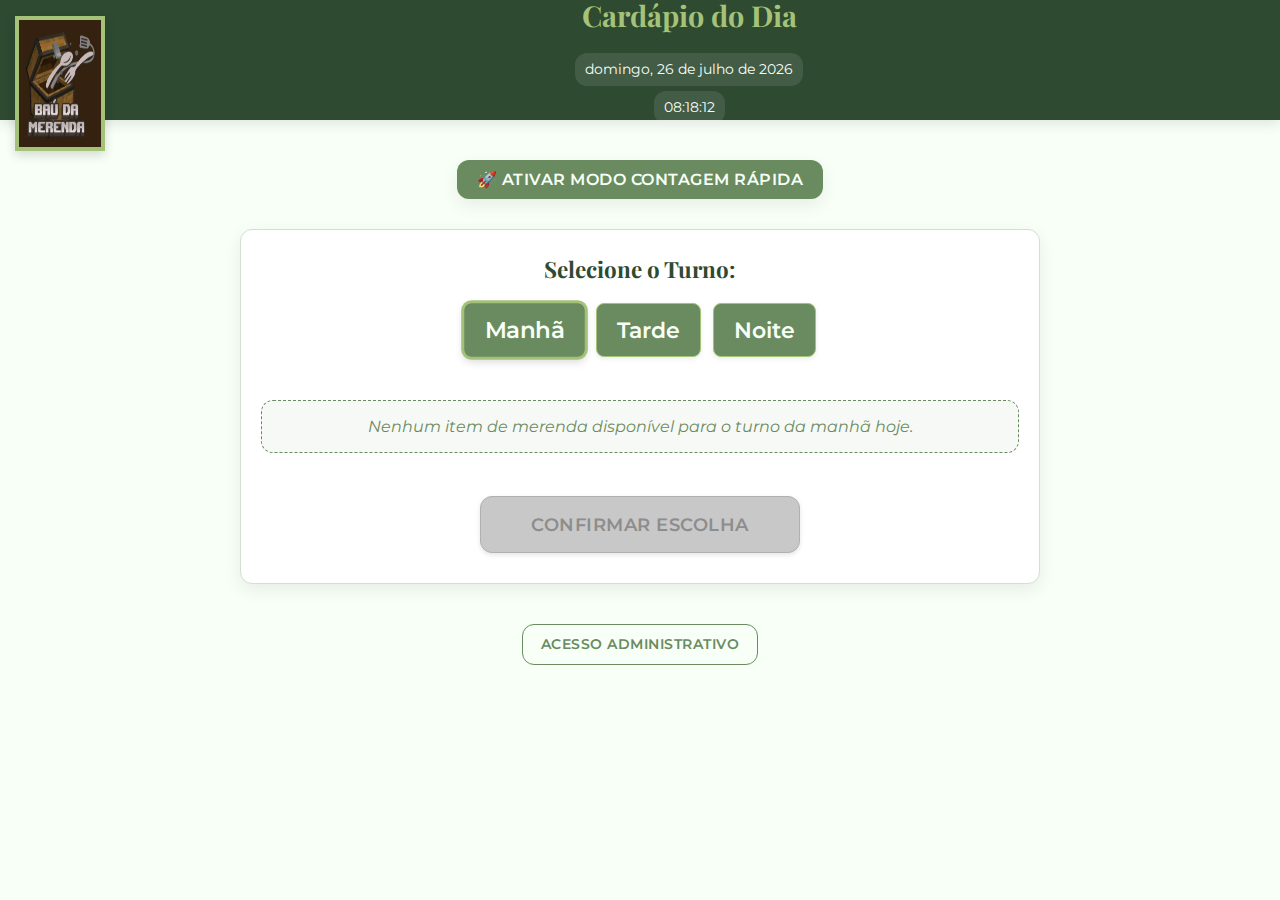
<file: index.html>
<!DOCTYPE html>
<html lang="pt-BR">
  <head>
    <meta charset="UTF-8" />
    <meta name="viewport" content="width=device-width, initial-scale=1.0" />
    <title>Baú da Merenda - Escolha seu Prato</title>
    <link rel="stylesheet" href="style.css" />
    <link
      href="https://fonts.googleapis.com/css2?family=Playfair+Display:wght@400;700&family=Montserrat:wght@400;500;600;700&display=swap"
      rel="stylesheet"
    />
  </head>
  <body>
    <header class="header-modern-chic header-aluno-simplificado">
      <img style="width:7%; height: 15%;"
        src="img/logo.jpeg"
        alt="Logo Baú da Merenda"
        class="logo-chic"
      />
      <h1>Cardápio do Dia</h1>
      <div class="header-info">
        <span id="current-date" class="info-item"></span>
        <span id="current-time" class="info-item"></span>
      </div>
    </header>

    <div class="modo-contagem-trigger-area">
      <button
        id="btnAtivarModoContagem"
        class="btn-chic secondary btn-modo-contagem"
      >
        🚀 Ativar Modo Contagem Rápida
      </button>
    </div>

    <main class="main-content-modern-chic main-aluno-simplificado">
      <section class="cardapio-hoje-chic section-card">
        <button
          id="btnSairModoContagem"
          class="btn-chic action-danger btn-sair-modo-contagem"
          style="display: none"
        >
          Sair do Modo Contagem
        </button>

        <div class="modo-contagem-titulo" style="display: none">
          <h2>MODO CONTAGEM RÁPIDA</h2>
        </div>

        <div class="turnos-selection">
          <h3>Selecione o Turno:</h3>
          <div class="turnos-buttons">
            <button class="btn-turno active" data-turno="Manhã">Manhã</button>
            <button class="btn-turno" data-turno="Tarde">Tarde</button>
            <button class="btn-turno" data-turno="Noite">Noite</button>
          </div>
        </div>

        <div id="cardapio-itens-aluno" class="itens-grid-chic"></div>
        <div
          id="loading-message-aluno"
          class="info-message"
          style="display: none"
        >
          <div
            class="loading-spinner"
            style="
              display: inline-block;
              vertical-align: middle;
              margin-right: 8px;
            "
          ></div>
          Carregando cardápio...
        </div>
        <button
          id="confirmar-escolha-aluno"
          class="btn-chic primary btn-grande-confirmar"
        >
          Confirmar Escolha
        </button>
      </section>

      <section class="admin-access-section-minimal">
        <a href="admin.html" class="btn-chic secondary-outline btn-admin-link"
          >Acesso Administrativo</a
        >
      </section>
    </main>

   

    <script src="script.js"></script>
  </body>
</html>
</file>
<file: style.css>
/* style.css (Completo e Revisado com Modo Contagem e Tons de Verde) */

:root {
  /* Paleta de cores - */
  --primary-color: #2e4a31; 
  --secondary-color: #6a8b5f; 
  --accent-color: #8db600;
  --gold-accent: #a5c378;
  --text-dark: #2c2c2c;
  --text-light: #f7fff7; 
  --background-main: #f7fff7; 
  --background-card: #ffffff;
  --border-color: #d1e0d1; 
  --error-red: #c0392b;
  --success-green: #27ae60;
  --disabled-bg-color: #c8c8c8;
  --disabled-text-color: #8d8d8d;
  --disabled-border-color: #b0b0b0;

  /* Configurações de design */
  --border-radius-elegant: 12px;
  --box-shadow-gentle: 0 6px 18px rgba(0, 0, 0, 0.07);
  --box-shadow-interactive: 0 8px 22px rgba(0, 0, 0, 0.1);
  --transition-smooth: 0.3s cubic-bezier(0.25, 0.8, 0.25, 1);

  /* Variáveis para dimensões do header e logo DESKTOP */
  --header-height-desktop: 180px;
  --logo-height-desktop: 140px;
  --logo-border-desktop: 5px;
  --logo-top-offset-desktop: 15px;
  --logo-left-offset-desktop: 20px;
  --header-padding-left-desktop: calc(
    var(--logo-left-offset-desktop) + var(--logo-height-desktop) +
      (2 * var(--logo-border-desktop)) + 15px
  );
  --header-symmetrical-padding-desktop: 20px; /* Padding lateral quando logo está oculto */

  /* Variáveis para TABLET */
  --header-height-tablet: 120px;
  --logo-height-tablet: 80px;
  --logo-border-tablet: 4px;
  --logo-top-offset-tablet: calc(
    (
        var(--header-height-tablet) -
          (var(--logo-height-tablet) + 2 * var(--logo-border-tablet))
      ) / 2
  );
  --logo-left-offset-tablet: 15px;
  --header-padding-left-tablet: calc(
    var(--logo-left-offset-tablet) + var(--logo-height-tablet) +
      (2 * var(--logo-border-tablet)) + 10px
  );
  --header-symmetrical-padding-tablet: 15px;

  /* Variáveis para MOBILE */
  --header-height-mobile: 90px;
  --logo-height-mobile: 50px;
  --logo-border-mobile: 3px;
  --logo-top-offset-mobile: calc(
    (
        var(--header-height-mobile) -
          (var(--logo-height-mobile) + 2 * var(--logo-border-mobile))
      ) / 2
  );
  --logo-left-offset-mobile: 10px;
  --header-padding-left-mobile: calc(
    var(--logo-left-offset-mobile) + var(--logo-height-mobile) +
      (2 * var(--logo-border-mobile)) + 10px
  );
  --header-symmetrical-padding-mobile: 10px;
}

html {
  box-sizing: border-box;
}
*,
*:before,
*:after {
  box-sizing: inherit;
}

body {
  font-family: 'Montserrat', sans-serif;
  background-color: var(--background-main);
  color: var(--text-dark);
  margin: 0;
  padding: 0;
  display: flex;
  flex-direction: column;
  align-items: center;
  min-height: 100vh;
  overflow-x: hidden;
  line-height: 1.7;
  -webkit-font-smoothing: antialiased;
  -moz-osx-font-smoothing: grayscale;
}

h1,
h2,
h3,
h4,
h5,
h6 {
  font-family: 'Playfair Display', serif;
  color: var(--primary-color);
  justify-content: center;
  /*text-shadow: 1px 1px 2px rgba(0, 0, 0, 0.03);*/
  margin-top: 0;
}

/* Estilos do Logo Fixo */
.logo-chic {
  position: fixed !important;
  height: var(--logo-height-desktop);
  width: var(--logo-height-desktop);
  border-radius: 0%;
  z-index: 1001;
  top: var(--logo-top-offset-desktop);
  left: var(--logo-left-offset-desktop);
  transition: height 0.3s ease, width 0.3s ease, top 0.3s ease, left 0.3s ease,
    border-width 0.3s ease;
}

/* Cabeçalho Padrão (para admin, etc.) */
.header-modern-chic {
  background: linear-gradient(135deg, var(--primary-color), #406240); /* Tom de verde mais escuro */
  color: var(--text-light);
  width: 100%;
  height: var(--header-height-desktop);
  padding: 20px;

   /* Mantém simetria com o offset esquerdo do logo */
  display: flex;
  flex-direction: column;
  justify-content:center;
  align-items:center;
  text-align:center;
  box-shadow: 0 4px 12px rgba(0, 0, 0, 0.1);
  margin-bottom: 30px;
  position: relative;
  box-sizing: border-box;
  transition: height 0.3s ease, padding-left 0.3s ease, padding-right 0.3s ease;
}

.header-modern-chic .logo-chic {
  border: var(--logo-border-desktop) solid var(--gold-accent);
  box-shadow: 0 6px 12px rgba(0, 0, 0, 0.2);
}

.header-modern-chic h1 {
  font-size: 2.5em;
  color: var(--gold-accent);
  margin: 0 0 5px 0;
  font-weight: 700;
  transition: font-size 0.3s ease;
}

.header-modern-chic p {
  font-size: 1.1em;
  color: rgba(247, 255, 247, 0.85); /* Ajustado para nova paleta */
  margin-top: 0;
  margin-bottom: 10px;
  font-style: italic;
  transition: font-size 0.3s ease;
}

.header-modern-chic nav {
  margin-top: 5px;
}

.header-modern-chic .header-info {
  position: absolute;
  top: var(--logo-top-offset-desktop);
  right: var(--logo-left-offset-desktop);
  display: flex;
  flex-direction: column;
  align-items: flex-end;
  font-size: 0.9em;
  color: rgba(247, 255, 247, 0.75); /* Ajustado para nova paleta */
  transition: top 0.3s ease, right 0.3s ease, font-size 0.3s ease;
}

/* Ajustes específicos para o Cabeçalho Simplificado do Aluno */
.header-aluno-simplificado {
  height: var(--header-height-desktop);
  padding: 0 20px;
  background: var(--primary-color);
  display: flex;
  flex-direction: column;
  justify-content: center;
  align-items: center;
  text-align: center; /* Centraliza o texto do cabeçalho do aluno */
  box-sizing: border-box;
  margin-bottom: 20px;
}
.header-aluno-simplificado .logo-chic {
  border: var(--logo-border-desktop) solid var(--gold-accent);
  box-shadow: 0 4px 10px rgba(0, 0, 0, 0.15);
}
.header-aluno-simplificado h1 {
  font-size: 2.2em;
  color: var(--gold-accent);
  margin-bottom: 8px;
  text-align: center; /* Garante centralização do título "Cardápio do dia" */
}
.header-aluno-simplificado .header-info {
  position: static;
  display: flex;
  flex-direction: column;
  align-items: center; /* Centraliza a hora e o dia */
  margin-top: 5px;
  font-size: 0.9em;
  width: 100%; /* Garante que o div ocupa largura total para centralizar */
  text-align: center; /* Adicionado para centralizar o texto dentro de info-item */
}
.info-item {
  margin-bottom: 5px;
  background-color: rgba(255, 255, 255, 0.1);
  padding: 5px 10px;
  border-radius: var(--border-radius-elegant);
  color: var(--text-light);
  width: fit-content; /* Permite que o item se ajuste ao conteúdo para centralização */
  margin-left: auto; /* Centraliza blocos com width: fit-content */
  margin-right: auto; /* Centraliza blocos com width: fit-content */
}

/* Conteúdo Principal */
.main-content-modern-chic {
  width: 95%;
  max-width: 1300px;
  display: flex;
  flex-wrap: wrap;
  gap: 30px;
  justify-content: center;
  margin-bottom: 50px;
  padding: 10px;
}
.main-aluno-simplificado {
  padding-top: 5px;
  gap: 15px;
  width: 100%;
}

.section-card {
  background-color: var(--background-card);
  border: 1px solid var(--border-color);
  border-radius: var(--border-radius-elegant);
  padding: 30px;
  box-shadow: var(--box-shadow-gentle);
  text-align: center; /* Centraliza o texto dentro do card */
  flex: 1;
  min-width: 320px;
  box-sizing: border-box;
  transition: transform var(--transition-smooth),
    box-shadow var(--transition-smooth);
}
.main-aluno-simplificado .section-card {
  padding: 20px;
  width: 100%;
  max-width: 800px;
  margin-left: auto;
  margin-right: auto;
}

.section-card:hover {
  transform: translateY(-5px);
  box-shadow: var(--box-shadow-interactive);
}

.section-card h2 {
  font-size: 2.2em;
  margin-bottom: 25px;
  padding-bottom: 18px;
  border-bottom: 1px solid var(--gold-accent);
  color: var(--primary-color);
  text-align: center; /* Centraliza o título "Painel da merendeira" e outros h2 */
}
.main-aluno-simplificado .turnos-selection h3 {
  font-size: 1.4em;
  margin-bottom: 15px;
  color: var(--primary-color);
  text-align: center; /* Centraliza o título dos turnos */
}

.admin-access-section-minimal {
  width: 100%;
  text-align: center;
  margin-top: 15px;
  margin-bottom: 5px;
}
.btn-admin-link {
  font-size: 0.85em !important;
  padding: 8px 18px !important;
  background-color: transparent !important;
  color: var(--secondary-color) !important;
  border: 1px solid var(--secondary-color) !important;
  box-shadow: none !important;
}
.btn-admin-link:hover {
  background-color: var(--secondary-color) !important;
  color: var(--text-light) !important;
}

/* Estilo para itens do cardápio do aluno SEM IMAGEM e NOME DESTACADO */
.itens-grid-chic {
  display: grid;
  grid-template-columns: repeat(auto-fit, minmax(150px, 1fr));
  gap: 15px;
  margin-bottom: 25px;
}

.item-merenda-chic {
  background-color: var(--background-card);
  border: 1px solid var(--border-color);
  border-radius: var(--border-radius-elegant);
  text-align: center;
  cursor: pointer;
  transition: all var(--transition-smooth);
  position: relative;
  box-shadow: var(--box-shadow-gentle);
  overflow: hidden;
}
.item-merenda-chic.item-sem-imagem {
  min-height: 70px;
  padding: 15px 10px;
  display: flex;
  flex-direction: column;
  align-items: center;
  justify-content: center;
}

.item-merenda-chic:hover {
  transform: translateY(-4px) scale(1.025);
  box-shadow: var(--box-shadow-interactive);
  border-color: var(--gold-accent);
}

.item-merenda-chic.selected {
  border-color: var(--accent-color);
  background-color: #e8f0dc; /* Um tom verde claro para seleção */
  box-shadow: 0 0 0 2px var(--accent-color), var(--box-shadow-interactive);
  transform: scale(1.025);
}
.item-merenda-chic.selected:hover {
  transform: translateY(-4px) scale(1.04);
}

.item-merenda-chic .nome-alimento-destacado {
  font-size: 1.1em;
  font-weight: 700;
  color: var(--primary-color);
  line-height: 1.3;
  margin: 0;
  flex-grow: 1;
  display: flex;
  align-items: center;
  justify-content: center;
  width: 100%;
}

.item-merenda-chic img {
  display: none;
}

.item-merenda-chic .selection-checkmark {
  color: var(--accent-color);
  background-color: var(--background-card);
  border: 2px solid var(--accent-color);
  border-radius: 50%;
  position: absolute;
  top: 6px;
  right: 6px;
  width: 22px;
  height: 22px;
  display: flex;
  align-items: center;
  justify-content: center;
  font-size: 1em;
  font-weight: bold;
  opacity: 0;
  transform: scale(0.5) rotate(-45deg);
  transition: opacity var(--transition-smooth),
    transform 0.4s cubic-bezier(0.68, -0.55, 0.27, 1.55);
  box-shadow: 0 1px 3px rgba(0, 0, 0, 0.15);
}
.item-merenda-chic.selected .selection-checkmark {
  opacity: 1;
  transform: scale(1) rotate(0deg);
}

.quantity-control {
  display: flex;
  align-items: center;
  justify-content: center;
  margin-top: 10px;
  background-color: rgba(209, 224, 209, 0.5); /* Fundo sutilmente verde */
  padding: 5px;
  border-radius: 18px;
  box-shadow: inset 0 1px 2px rgba(0, 0, 0, 0.05);
}
.item-sem-imagem .quantity-control {
  margin-top: auto;
  padding-top: 8px;
}

.quantity-btn {
  background-color: var(--secondary-color);
  color: var(--text-light);
  border: none;
  width: 30px;
  height: 30px;
  border-radius: 50%;
  font-size: 1.2em;
  font-weight: bold;
  cursor: pointer;
  transition: background-color var(--transition-smooth),
    transform var(--transition-smooth);
  display: flex;
  align-items: center;
  justify-content: center;
  box-shadow: 0 1px 3px rgba(0, 0, 0, 0.1);
}
.quantity-btn:hover {
  background-color: var(--primary-color);
  transform: scale(1.08);
}
.quantity-btn:active {
  transform: scale(0.95);
}
.item-quantity {
  color: var(--primary-color);
  font-size: 1.2em;
  font-weight: 700;
  font-family: 'Playfair Display', serif;
  margin: 0 10px;
  min-width: 18px;
  text-align: center;
}

/* Botões */
.btn-chic {
  display: inline-block;
  padding: 14px 30px;
  border: none;
  border-radius: var(--border-radius-elegant);
  cursor: pointer;
  font-family: 'Montserrat', sans-serif;
  font-weight: 600;
  font-size: 1em;
  text-transform: uppercase;
  letter-spacing: 0.5px;
  transition: all var(--transition-smooth);
  box-shadow: var(--box-shadow-gentle);
  text-decoration: none;
  margin: 10px 5px;
  position: relative;
  overflow: hidden;
  z-index: 1;
}
.btn-chic::before {
  content: '';
  position: absolute;
  top: 0;
  left: 0;
  width: 0;
  height: 100%;
  background-color: rgba(255, 255, 255, 0.15);
  transition: width var(--transition-smooth);
  z-index: -1;
  border-radius: var(--border-radius-elegant);
}
.btn-chic:hover::before {
  width: 100%;
}
.btn-chic:active {
  transform: translateY(1px);
  box-shadow: 0 4px 10px rgba(0, 0, 0, 0.1);
}
.btn-chic.primary {
  background-color: var(--primary-color);
  color: var(--text-light);
}
.btn-chic.primary:hover {
  background-color: #253b28; /* Verde escuro um pouco mais forte */
  transform: translateY(-3px);
  box-shadow: var(--box-shadow-interactive);
}
.btn-chic.secondary {
  background-color: var(--secondary-color);
  color: var(--text-light);
}
.btn-chic.secondary:hover {
  background-color: #5a7550; /* Verde médio mais escuro */
  transform: translateY(-3px);
  box-shadow: var(--box-shadow-interactive);
}
.btn-chic.secondary-outline {
  text-align: center;
  background-color: transparent;
  color: var(--primary-color);
  border: 2px solid var(--primary-color);
}
.btn-chic.secondary-outline:hover {
  background-color: var(--primary-color);
  color: var(--text-light);
  transform: translateY(-3px);
  box-shadow: var(--box-shadow-interactive);
}
.btn-chic.secondary-outline:hover::before {
  width: 0;
}
.btn-chic.action {
  background-color: var(--accent-color);
  color: var(--text-light);
  margin-top: 25px;
}
.btn-chic.action:hover {
  background-color: #7b9e00; /* Accent color mais escuro */
  transform: translateY(-3px);
}
.btn-chic.action-danger {
  background-color: var(--error-red);
  color: var(--text-light);
  margin-top: 15px;
}
.btn-chic.action-danger:hover {
  background-color: #a52f23;
  transform: translateY(-3px);
}
.btn-chic.disabled,
.btn-chic:disabled {
  background-color: var(--disabled-bg-color) !important;
  color: var(--disabled-text-color) !important;
  border: 1px solid var(--disabled-border-color) !important;
  cursor: not-allowed !important;
  box-shadow: 0 2px 5px rgba(0, 0, 0, 0.1) !important;
  transform: none !important;
  opacity: 1 !important;
}
.btn-chic.disabled::before,
.btn-chic:disabled::before {
  width: 0 !important;
  background-color: transparent !important;
}
.btn-grande-confirmar {
  padding: 16px 35px !important;
  font-size: 1.15em !important;
  width: 90%;
  max-width: 320px;
  margin-top: 20px !important;
  display: block;
  margin-left: auto;
  margin-right: auto;
}

/* Auth & Admin Forms */
.auth-card {
  max-width: 480px;
  margin: 50px auto;
}
.auth-form {
  display: flex;
  flex-direction: column;
  gap: 18px;
  margin-top: 25px;
}
.item-form .form-group {
  margin-bottom: 15px;
  text-align: left;
}
.item-form .form-group label {
  display: block;
  margin-bottom: 6px;
  font-weight: 600;
  color: var(--text-dark);
  font-size: 0.9em;
}
.auth-form input[type='text'],
.auth-form input[type='password'],
.item-form input[type='text'],
.item-form input[type='number'],
.item-form select {
  width: 100%;
  padding: 10px 14px;
  border: 1px solid var(--border-color);
  border-radius: var(--border-radius-elegant);
  font-size: 1em;
  background-color: var(--background-main);
  color: var(--text-dark);
  box-shadow: inset 0 2px 4px rgba(0, 0, 0, 0.04);
  transition: border-color var(--transition-smooth),
    box-shadow var(--transition-smooth);
  box-sizing: border-box;
}
.auth-form input[type='text']:focus,
.auth-form input[type='password']:focus,
.item-form input[type='text']:focus,
.item-form input[type='number']:focus,
.item-form select:focus {
  border-color: var(--gold-accent);
  outline: none;
  box-shadow: inset 0 2px 4px rgba(0, 0, 0, 0.06),
    0 0 0 3px rgba(165, 195, 120, 0.3); /* Ajustado para nova paleta */
}
#auth-message {
  font-weight: 600;
  margin-top: 15px;
  font-size: 0.95em;
  padding: 10px;
  border-radius: var(--border-radius-elegant);
  text-align: center;
}

#admin-panel-section {
  width: 100%;
  display: flex;
  flex-wrap: wrap;
  gap: 30px;
  justify-content: space-around;
}
#cardapio-gerenciamento-section,
#relatorio-section {
  flex: 1 1 45%;
  max-width: 600px;
  min-width: 320px;
}
#cardapio-list-admin {
  display: flex;
  flex-direction: column;
  gap: 12px;
  text-align: left;
  margin-top: 20px;
  padding-top: 20px;
  border-top: 1px solid var(--border-color);
}
.cardapio-item-admin {
  background-color: #f7fff7; /* Ajustado para nova paleta */
  border: 1px solid var(--border-color);
  border-radius: var(--border-radius-elegant);
  padding: 14px 20px;
  display: flex;
  justify-content: space-between;
  align-items: center;
  font-size: 1.05em;
  box-shadow: 0 2px 5px rgba(0, 0, 0, 0.03);
  transition: background-color var(--transition-smooth);
}
.cardapio-item-admin:hover {
  background-color: #f0f7f0; /* Ajustado para nova paleta */
}
.cardapio-item-admin .item-info {
  flex-grow: 1;
  font-weight: 500;
}
.cardapio-item-admin .item-type {
  font-size: 0.85em;
  color: var(--accent-color);
  font-style: italic;
  margin-left: 8px;
}
.item-periodo-tag {
  font-size: 0.8em;
  color: var(--secondary-color);
  background-color: rgba(106, 139, 95, 0.1); /* Ajustado para nova paleta */
  padding: 2px 6px;
  border-radius: 4px;
  margin-left: 8px;
  font-style: normal;
}
.cardapio-item-admin .delete-btn {
  background-color: transparent;
  color: var(--primary-color);
  border: 1px solid var(--primary-color);
  border-radius: 18px;
  padding: 6px 14px;
  cursor: pointer;
  font-size: 0.8em;
  font-family: 'Montserrat', sans-serif;
  font-weight: 600;
  transition: all var(--transition-smooth);
}
.cardapio-item-admin .delete-btn:hover {
  background-color: var(--error-red);
  border-color: var(--error-red);
  color: white;
}
.item-periodo-tag-relatorio {
  font-size: 0.8em;
  color: var(--accent-color);
  margin-left: 5px;
}

/* Relatório e Gráficos */
#relatorio-contagem-merendeira p {
  font-size: 1.05em;
  margin: 10px 0;
  color: var(--text-dark);
  font-weight: 500;
  display: flex;
  justify-content: space-between;
  padding: 7px 0;
  border-bottom: 1px dashed var(--border-color);
}
#relatorio-contagem-merendeira p:last-child {
  border-bottom: none;
}
#relatorio-contagem-merendeira strong {
  font-weight: 700;
  color: var(--primary-color);
}
#relatorio-contagem-merendeira span {
  font-family: 'Playfair Display', serif;
  font-size: 1.05em;
  color: var(--gold-accent);
  font-weight: 700;
}
.chart-container {
  width: 100%;
  max-width: 520px;
  margin: 20px auto;
  padding: 20px;
  background-color: #f7fff7; /* Ajustado para nova paleta */
  border: 1px solid var(--border-color);
  border-radius: var(--border-radius-elegant);
  box-shadow: inset 0 2px 7px rgba(0, 0, 0, 0.04);
}
.chart-container h3 {
  font-size: 1.3em;
  color: var(--primary-color);
  margin-bottom: 15px;
  text-align: center;
  font-family: 'Playfair Display', serif;
}
.chart-container canvas {
  max-height: 300px;
}

/* Turnos, Rodapé, Mensagens, Spinner */
.turnos-selection {
  margin-bottom: 25px;
  border-bottom: 1px solid var(--border-color);
  padding-bottom: 20px;
}
.main-aluno-simplificado .turnos-selection {
  margin-bottom: 15px;
  padding-bottom: 10px;
  border-bottom: none;
}
.turnos-buttons {
  display: flex;
  justify-content: center; /* Centraliza os botões de turno */
  gap: 12px;
  flex-wrap: wrap;
}
.btn-turno {
  background-color: var(--background-card);
  color: var(--secondary-color);
  padding: 9px 20px;
  border: 2px solid var(--secondary-color);
  border-radius: 20px;
  cursor: pointer;
  font-family: 'Montserrat', sans-serif;
  font-weight: 600;
  font-size: 0.9em;
  transition: all var(--transition-smooth);
  box-shadow: 0 2px 5px rgba(0, 0, 0, 0.08);
}
.btn-turno:hover {
  background-color: var(--secondary-color);
  color: var(--text-light);
  transform: translateY(-2px) scale(1.03);
  box-shadow: 0 4px 8px rgba(0, 0, 0, 0.12);
}
.btn-turno.active {
  background-color: var(--primary-color);
  color: var(--text-light);
  border-color: var(--gold-accent);
  box-shadow: 0 0 0 2px var(--gold-accent), 0 4px 8px rgba(0, 0, 0, 0.15);
  transform: scale(1.03);
}
.footer-modern-chic {
  width: 100%;
  padding: 22px 0;
  text-align: center;
  background: var(--primary-color);
  color: var(--secondary-color);
  font-size: 0.9em;
  margin-top: auto;
  box-shadow: 0 -5px 15px rgba(0, 0, 0, 0.08);
}
.footer-modern-chic p {
  margin: 0;
  color: rgba(106, 139, 95, 0.8); /* Ajustado para nova paleta */
}
.footer-modern-chic p strong {
  color: var(--gold-accent);
}
.footer-aluno-simplificado {
  padding: 10px 0;
  font-size: 0.8em;
  background: var(--primary-color);
  color: rgba(106, 139, 95, 0.7); /* Ajustado para nova paleta */
  margin-top: auto;
  box-shadow: none;
}
.footer-aluno-simplificado p {
  margin: 0;
}
.info-message {
  color: var(--secondary-color);
  font-style: italic;
  margin-top: 18px;
  margin-bottom: 18px;
  padding: 12px;
  background-color: rgba(106, 139, 95, 0.05); /* Ajustado para nova paleta */
  border-radius: var(--border-radius-elegant);
  border: 1px dashed var(--secondary-color);
  text-align: center;
}
#loading-message-aluno {
  font-size: 1.05em;
  color: var(--primary-color);
  border-style: solid;
  border-color: var(--primary-color);
  background-color: rgba(46, 74, 49, 0.05); /* Ajustado para nova paleta */
}
.loading-spinner {
  border: 3px solid rgba(0, 0, 0, 0.1);
  width: 28px;
  height: 28px;
  border-radius: 50%;
  border-left-color: var(--gold-accent);
  animation: spin 1s ease infinite;
}
@keyframes spin {
  0% {
    transform: rotate(0deg);
  }
  100% {
    transform: rotate(360deg);
  }
}

/* --- ESTILOS PARA ADMIN LOGADO --- */
body.admin-logged-in .header-modern-chic .logo-chic {
  display: none !important;
}
body.admin-logged-in .header-modern-chic {
  padding-left: var(--header-symmetrical-padding-desktop) !important;
  padding-right: var(--header-symmetrical-padding-desktop) !important;
}

/* --- MODO CONTAGEM RÁPIDA (ALUNO) --- */
.modo-contagem-trigger-area {
  text-align: center;
  padding: 10px 0 15px 0; /* Aumentei o padding inferior */
  background-color: var(--background-main);
}
.btn-modo-contagem {
  /* Estilo para o botão de ativar modo contagem */
  font-size: 1em;
  padding: 10px 20px;
  /* Você pode usar .btn-chic.secondary como no HTML ou definir estilos específicos aqui */
}

body.modo-contagem-ativo {
  overflow: hidden !important;
  margin: 0 !important;
  padding: 0 !important;
  height: 100% !important;
  width: 100% !important;
}
body.modo-contagem-ativo .header-aluno-simplificado,
body.modo-contagem-ativo .footer-aluno-simplificado,
body.modo-contagem-ativo .admin-access-section-minimal,
body.modo-contagem-ativo .logo-chic,
body.modo-contagem-ativo .modo-contagem-trigger-area {
  display: none !important;
}

body.modo-contagem-ativo .main-aluno-simplificado {
  padding: 0 !important;
  height: 100vh !important;
  width: 100vw !important;
  position: fixed !important;
  top: 0 !important;
  left: 0 !important;
  z-index: 2000 !important;
  background-color: var(--primary-color) !important;
  overflow: hidden !important;
  display: flex !important;
  align-items: stretch !important;
  justify-content: center !important;
  box-sizing: border-box !important;
}

body.modo-contagem-ativo .main-aluno-simplificado .section-card {
  width: 100% !important;
  height: 100% !important;
  max-width: 100% !important;
  max-height: 100% !important;
  margin: 0 !important;
  padding: 20px !important;
  box-shadow: none !important;
  border-radius: 0 !important;
  border: none !important;
  background-color: var(--primary-color) !important;
  display: flex !important;
  flex-direction: column !important;
  /* justify-content: space-between; /* Removido para permitir que o grid cresça e o botão fique abaixo */
  overflow-y: hidden; /* Scroll primário no #cardapio-itens-aluno */
  box-sizing: border-box !important;
}

body.modo-contagem-ativo .modo-contagem-titulo {
  color: var(--text-light);
  text-align: center;
  margin-bottom: 15px;
  flex-shrink: 0;
}
body.modo-contagem-ativo .modo-contagem-titulo h2 {
  font-size: 2.2em !important;
  color: var(--gold-accent) !important;
  margin: 0;
}

body.modo-contagem-ativo .btn-sair-modo-contagem {
  position: absolute;
  top: 15px;
  right: 15px;
  z-index: 2005;
  padding: 8px 15px !important;
  font-size: 0.9em !important;
  background-color: var(--error-red) !important;
  color: var(--text-light) !important;
  border-radius: var(--border-radius-elegant) !important;
  border: none !important;
}
body.modo-contagem-ativo .btn-sair-modo-contagem:hover {
  background-color: #a52f23 !important;
}

body.modo-contagem-ativo .turnos-selection {
  border-bottom: 1px solid rgba(106, 139, 95, 0.5) !important; /* Ajustado para nova paleta */
  padding-bottom: 15px !important;
  margin-bottom: 15px !important;
  flex-shrink: 0;
}
body.modo-contagem-ativo .turnos-selection h3 {
  font-size: 2em !important;
  margin-bottom: 15px !important;
  color: var(--text-light) !important;
}
body.modo-contagem-ativo .turnos-buttons {
  display: flex; /* Garante flexbox */
  justify-content: center; /* **Centraliza os botões de turno no modo contagem** */
  gap: 10px !important;
  flex-wrap: nowrap; /* Tenta manter na mesma linha */
  overflow-x: auto; /* Adiciona scroll horizontal se não couber */
  padding-bottom: 5px; /* Espaço para a barra de rolagem */
}
.btn-turno { /* Já estava centralizado, mas adicionei este comentário */
  font-size: 1.4em !important;
  padding: 12px 20px !important;
  border-radius: 8px !important;
  background-color: var(--secondary-color) !important;
  color: var(--text-light) !important;
  border: 1px solid var(--gold-accent) !important;
  flex-grow: 0; /* Não cresce para preencher */
  flex-shrink: 0; /* Não encolhe além do conteúdo */
  white-space: nowrap; /* Evita que o texto do botão quebre linha */
}
body.modo-contagem-ativo .btn-turno:hover {
  background-color: var(--gold-accent) !important;
  color: var(--primary-color) !important;
}
body.modo-contagem-ativo .btn-turno.active {
  background-color: var(--gold-accent) !important;
  color: var(--primary-color) !important;
  box-shadow: 0 0 8px rgba(255, 255, 255, 0.2) !important;
  border: 1px solid var(--text-light) !important;
}

body.modo-contagem-ativo #cardapio-itens-aluno.itens-grid-chic {
  grid-template-columns: repeat(auto-fit, minmax(180px, 1fr)) !important;
  gap: 15px !important;
  margin-top: 15px;
  flex-grow: 1;
  overflow-y: auto;
  padding: 10px 5px;
  scrollbar-width: thin; /* Para Firefox */
  scrollbar-color: var(--secondary-color) var(--primary-color); /* Para Firefox */
}
/* Scrollbar para Webkit (Chrome, Safari, Edge) */
body.modo-contagem-ativo
  #cardapio-itens-aluno.itens-grid-chic::-webkit-scrollbar {
  width: 8px;
}
body.modo-contagem-ativo
  #cardapio-itens-aluno.itens-grid-chic::-webkit-scrollbar-track {
  background: var(--primary-color);
  border-radius: 10px;
}
body.modo-contagem-ativo
  #cardapio-itens-aluno.itens-grid-chic::-webkit-scrollbar-thumb {
  background-color: var(--secondary-color);
  border-radius: 10px;
  border: 2px solid var(--primary-color);
}

body.modo-contagem-ativo .item-merenda-chic.item-sem-imagem {
  min-height: 90px !important;
  padding: 15px !important;
  border-width: 2px !important;
  background-color: var(--background-card) !important;
  border-color: var(--secondary-color) !important;
  display: flex;
  flex-direction: column;
  justify-content: center;
}
body.modo-contagem-ativo .item-merenda-chic .nome-alimento-destacado {
  font-size: 1.4em !important;
  font-weight: 600 !important;
  color: var(--primary-color) !important;
}
body.modo-contagem-ativo .item-merenda-chic.selected {
  background-color: var(--accent-color) !important;
  border-color: var(--gold-accent) !important;
}
body.modo-contagem-ativo .item-merenda-chic.selected .nome-alimento-destacado {
  color: var(--text-light) !important;
}

body.modo-contagem-ativo .quantity-control {
  margin-top: 10px !important;
  padding: 6px !important;
  background-color: rgba(0, 0, 0, 0.05) !important;
}
body.modo-contagem-ativo .quantity-btn {
  width: 40px !important;
  height: 40px !important;
  font-size: 1.6em !important;
}
body.modo-contagem-ativo .item-quantity {
  font-size: 1.6em !important;
  margin: 0 12px !important;
}
body.modo-contagem-ativo .item-merenda-chic.selected .selection-checkmark {
  width: 30px !important;
  height: 30px !important;
  font-size: 1.5em !important;
  top: 8px !important;
  right: 8px !important;
  background-color: var(--text-light);
  color: var(--accent-color);
  border-color: var(--accent-color);
}

body.modo-contagem-ativo #confirmar-escolha-aluno.btn-grande-confirmar {
  font-size: 1.8em !important;
  padding: 20px 35px !important;
  width: calc(100% - 40px);
  max-width: 400px;
  margin: 20px auto 15px auto; /* **Centraliza o botão de confirmar no modo contagem** */
  background-color: var(--success-green) !important;
  color: var(--text-light) !important;
  border: none !important;
  flex-shrink: 0;
}
body.modo-contagem-ativo #confirmar-escolha-aluno.btn-grande-confirmar:hover {
  background-color: #279a52 !important;
}

/* --- RESPONSIVIDADE GERAL (MODO NORMAL) --- */
@media (min-width: 769px) and (max-width: 1280px) {
  body:not(.modo-contagem-ativo) .logo-chic {
    height: var(--logo-height-tablet);
    width: var(--logo-height-tablet);
    top: var(--logo-top-offset-tablet);
    left: var(--logo-left-offset-tablet);
    border-width: var(--logo-border-tablet);
  }
  body:not(.modo-contagem-ativo) .header-modern-chic,
  body:not(.modo-contagem-ativo) .header-aluno-simplificado {
    height: var(--header-height-tablet);
    padding-left: var(--header-padding-left-tablet);
    padding-right: var(--logo-left-offset-tablet);
  }
  body.admin-logged-in .header-modern-chic {
    padding-left: var(--header-symmetrical-padding-tablet) !important;
    padding-right: var(--header-symmetrical-padding-tablet) !important;
  }
  .header-modern-chic h1 {
    font-size: 2em;
  }
  .header-aluno-simplificado h1 {
    font-size: 1.8em;
  }
  .header-modern-chic .header-info,
  .header-aluno-simplificado .header-info {
    font-size: 0.85em;
    top: var(--logo-top-offset-tablet);
    right: var(--logo-left-offset-tablet);
  }
  #admin-panel-section {
    justify-content: space-around;
  }
  #cardapio-gerenciamento-section,
  #relatorio-section {
    flex-basis: 47%;
  }
}

@media (max-width: 768px) {
  /* Tablet Retrato */
  body:not(.modo-contagem-ativo) .logo-chic {
    height: var(--logo-height-tablet);
    width: var(--logo-height-tablet);
    top: var(--logo-top-offset-tablet);
    left: var(--logo-left-offset-tablet);
    border-width: var(--logo-border-tablet);
  }
  body:not(.modo-contagem-ativo) .header-modern-chic,
  body:not(.modo-contagem-ativo) .header-aluno-simplificado {
    height: var(--header-height-tablet);
    padding-left: var(--header-padding-left-tablet);
    padding-right: var(--logo-left-offset-tablet);
  }
  body.admin-logged-in .header-modern-chic {
    padding-left: var(--header-symmetrical-padding-tablet) !important;
    padding-right: var(--header-symmetrical-padding-tablet) !important;
  }
  .header-modern-chic h1 {
    font-size: 1.9em;
  }
  .header-aluno-simplificado h1 {
    font-size: 1.6em;
  }
  #admin-panel-section {
    flex-direction: column;
  }
  #cardapio-gerenciamento-section,
  #relatorio-section {
    min-width: unset;
    width: 100%;
    max-width: none;
    flex-basis: auto;
  }

  /* Ajustes Modo Contagem para Tablet Retrato */
  body.modo-contagem-ativo .turnos-selection h3 {
    font-size: 1.8em !important;
  }
  body.modo-contagem-ativo .btn-turno {
    font-size: 1.3em !important;
    padding: 15px 20px !important;
  }
  body.modo-contagem-ativo #cardapio-itens-aluno.itens-grid-chic {
    grid-template-columns: repeat(auto-fit, minmax(160px, 1fr)) !important;
  }
  body.modo-contagem-ativo .item-merenda-chic.item-sem-imagem {
    min-height: 100px !important;
  }
  body.modo-contagem-ativo .item-merenda-chic .nome-alimento-destacado {
    font-size: 1.3em !important;
  }
  body.modo-contagem-ativo #confirmar-escolha-aluno.btn-grande-confirmar {
    font-size: 1.6em !important;
  }
}

@media (max-width: 480px) {
  /* Celulares */
  body:not(.modo-contagem-ativo) .logo-chic {
    height: var(--logo-height-mobile);
    width: var(--logo-height-mobile);
    top: var(--logo-top-offset-mobile);
    left: var(--logo-left-offset-mobile);
    border-width: var(--logo-border-mobile);
  }
  body:not(.modo-contagem-ativo) .header-modern-chic,
  body:not(.modo-contagem-ativo) .header-aluno-simplificado {
    height: var(--header-height-mobile);
    padding-left: var(--header-padding-left-mobile);
    padding-right: var(--logo-left-offset-mobile);
  }
  body.admin-logged-in .header-modern-chic {
    padding-left: var(--header-symmetrical-padding-mobile) !important;
    padding-right: var(--header-symmetrical-padding-mobile) !important;
  }
  .header-modern-chic h1 {
    font-size: 1.4em;
    margin-bottom: 2px;
  }
  .header-aluno-simplificado h1 {
    font-size: 1.6em;
  }
  /* Estilo do cabeçalho quando logado (aplicado a admin.html) */
  .header-modern-chic .header-info {
    font-size: 0.8em;
    top: 5px;
    right: 10px;
  }

  /* Para garantir que o painel de administração ocupe a largura total */
  #admin-panel-section {
    flex-direction: column;
    gap: 20px;
    padding: 0 10px;
  }

  #cardapio-gerenciamento-section,
  #relatorio-section {
    padding: 20px 15px;
  }

  .auth-card {
    padding: 20px 15px;
  }

  .btn-chic {
    padding: 12px 25px;
    font-size: 0.9em;
  }

  /* Ajustes Modo Contagem para Celulares */
  body.modo-contagem-ativo .modo-contagem-titulo h2 {
    font-size: 1.8em !important;
  }
  body.modo-contagem-ativo .turnos-selection h3 {
    font-size: 1.6em !important;
  }
  body.modo-contagem-ativo .btn-turno {
    font-size: 1.2em !important;
    padding: 12px 18px !important;
  }
  body.modo-contagem-ativo #cardapio-itens-aluno.itens-grid-chic {
    grid-template-columns: repeat(auto-fit, minmax(130px, 1fr)) !important;
    gap: 10px !important;
  }
  body.modo-contagem-ativo .item-merenda-chic.item-sem-imagem {
    min-height: 80px !important;
    padding: 10px !important;
  }
  body.modo-contagem-ativo .item-merenda-chic .nome-alimento-destacado {
    font-size: 1.1em !important;
  }
  body.modo-contagem-ativo .quantity-btn {
    width: 35px !important;
    height: 35px !important;
    font-size: 1.4em !important;
  }
  body.modo-contagem-ativo .item-quantity {
    font-size: 1.4em !important;
    margin: 0 8px !important;
  }
  body.modo-contagem-ativo #confirmar-escolha-aluno.btn-grande-confirmar {
    font-size: 1.4em !important;
    padding: 15px 25px !important;
  }
  body.modo-contagem-ativo .btn-sair-modo-contagem {
    top: 10px;
    right: 10px;
    padding: 6px 12px !important;
    font-size: 0.8em !important;
  }
}
</file>
